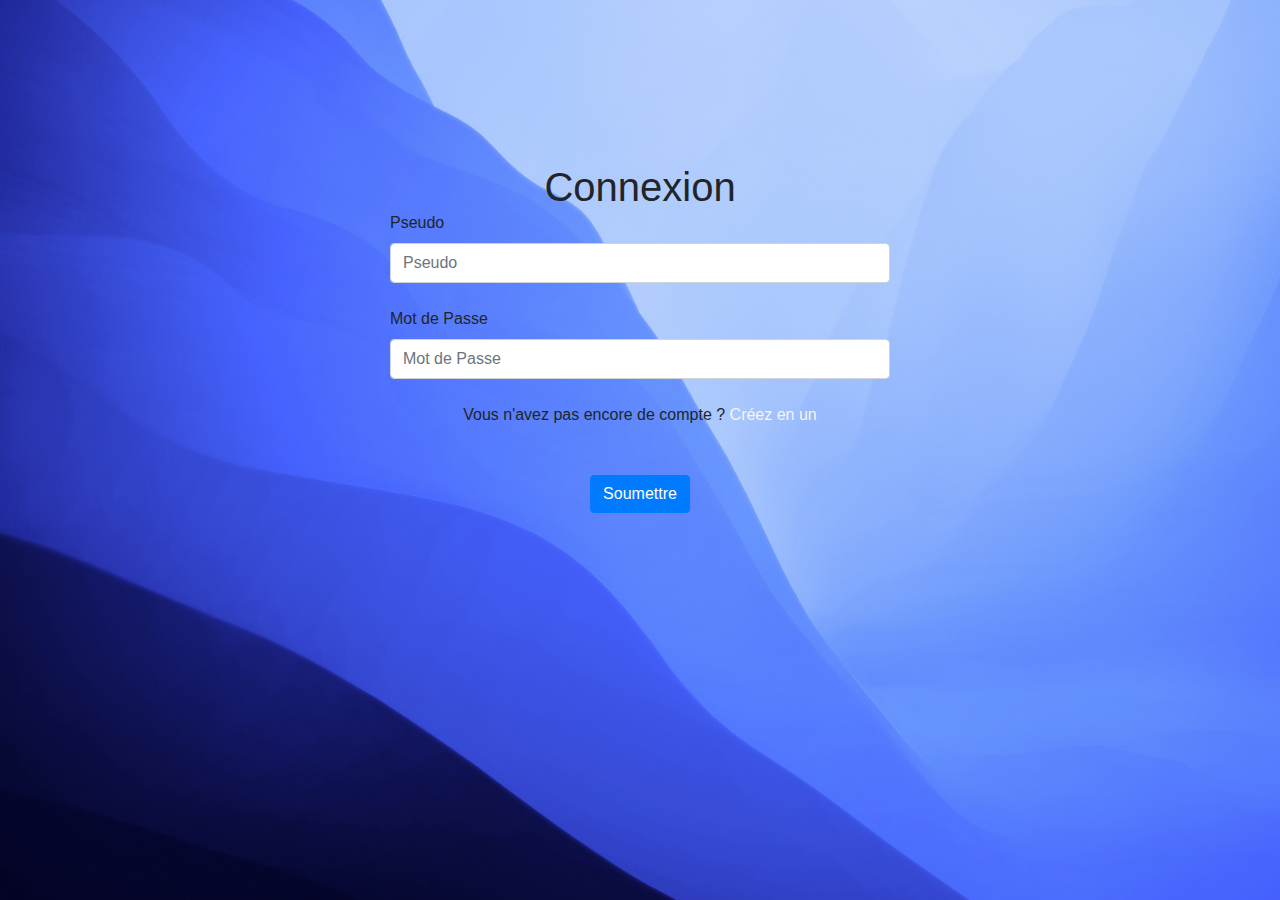
<file: web/index.html>
<!-- Page de connexion (1er page) -->
<html>
<head>
    <title>Connexion</title>
    <link rel='stylesheet' href='https://maxcdn.bootstrapcdn.com/bootstrap/4.1.3/css/bootstrap.min.css'>
    <link rel='stylesheet' href='style2.css'>
    <meta charset="utf-8">
</head>


<style>#color{background-color: white;}</style>
<style>body {background-image : url('documents/site/fond.jpg');background-size: cover;}</style>

<body>
    <div class="container">
        <div class="center_connexion ">
            <h1 class="center_connexion_text">Connexion</h1><br>
            <form method="POST" action="header.php">
                <div class="container">
                        <label for="nom">Pseudo</label>
                        <input type="text" name="pseudo" placeholder="Pseudo" class="form-control" style="width: 500px;height: 40px;"/></br>

                        <label for="nom">Mot de Passe<br> </label>
                        <input type="password" name="mdp" placeholder="Mot de Passe" class="form-control" style="width: 500px;height: 40px;" /></br>

                        <center><p>Vous n'avez pas encore de compte ? <a href="crea.html" style="color:whitesmoke">Créez en un</a></p></center>
                        
                        <a class="center_connexion_bouton">
                            <br>
                            <button type="submit" name="soumettre" value="soumettre" class="btn btn-primary">Soumettre</button></br></br>
                        </a>
                </div>
            </form>
        </div>
    </div>
</body>

</html>
</file>
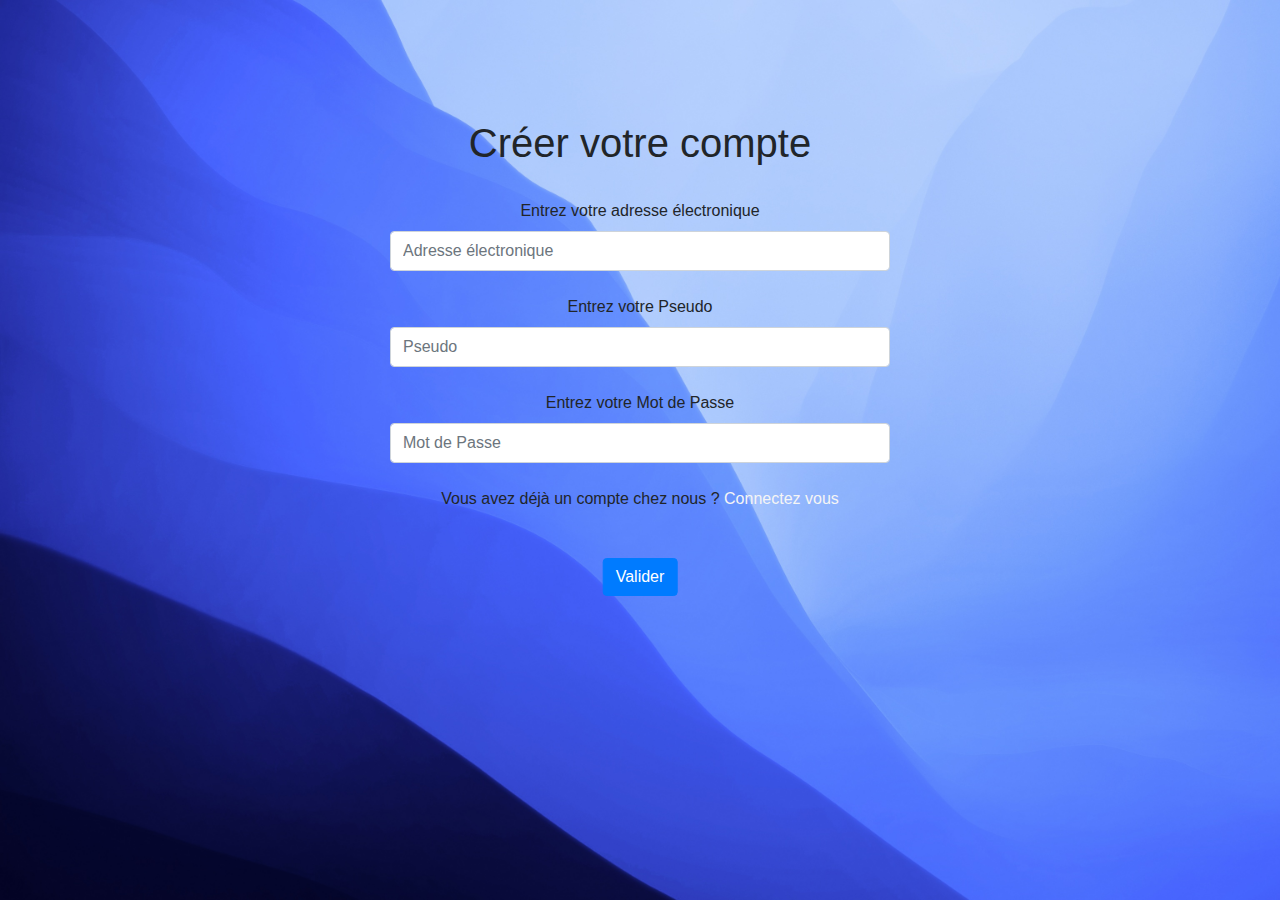
<file: web/crea.html>
<!-- Page de création de compte (1er page) -->
<!DOCTYPE html>
<html>

    <head>
        <meta charset="utf-8">
        <title>Création de compte</title>
        <link rel='stylesheet' href='https://maxcdn.bootstrapcdn.com/bootstrap/4.1.3/css/bootstrap.min.css'>
        <link rel='stylesheet' href='style2.css'>
    </head>
    <body>
        <div class="container-center_crea">
            <div class="center_connexion">
                <center><h1>Créer votre compte</h1><br>
                    <form method="POST" action="traitement_crea.php">
                        <div class="container">
                            <label for="nom">Entrez votre adresse électronique</label>
                            <input type="email" name="adressemail" placeholder="Adresse électronique" class="form-control" style="width: 500px;height: 40px;"/></br>

                            <label for="nom">Entrez votre Pseudo</label>
                            <input type="text" name="pseudo" placeholder="Pseudo" class="form-control" style="width: 500px;height: 40px;"/></br>

                            <label for="nom">Entrez votre Mot de Passe</label>
                            <input type="password" name="mdp" placeholder="Mot de Passe" class="form-control"style="width: 500px;height: 40px;"/></br>
                            
                            <span>Vous avez déjà un compte chez nous ? <a href="index.html" style="color:whitesmoke">Connectez vous</a></span>
                            <br>

                            <a class="center_connexion_bouton">
                                <button type="submit" name="soumettre" value="soumettre" class="btn btn-primary">Valider</button></br></br>
                            </a>
                        </div>
                    </form>
                </center>
            </div>
        </div>
    </body>

</html>

<style>#color{background-color: white;}</style>
<style>body {background-image : url('documents/site/fond.jpg');background-size: cover;}</style>
</file>
<file: web/style2.css>
/* Feuille CSS commune à tous les pages en addition avec la bibliothèque Bootstrap 5 */

#color{background-color: rgba(245, 245, 245, 0.9);border-radius: 10px;}
#colorb{background-color: rgba(0, 0, 0, 0.85);border-radius: 10px;}
#txt_color{color:white;font-size: 0.7em;}

#colorcv{background-color: rgba(211, 211, 211, 0.9);border-radius: 10px;}

.center_c_fond {position: relative;top: 20%; left: 50%;transform: translate(-50%, -50%);}

.center_c_photo {position: relative;top: 35%; left: 50%;transform: translate(-50%, -50%);}

.center_compte {position: relative;top: 10%; left: 50%;transform: translate(-50%, -50%);}
.center_compte_notif {position: relative;top: 50%; left: 30%; transform: translate(-50%, -50%);}

.center_admin_bouton {display: flex;align-items: center;justify-content: center;}
#inline {display : inline-block;}

.right {right:100%}

.champ {height: 500px; width:500px;}

.center_nav {display: flex;align-items: center;justify-content: center;}

.center_connexion {position: absolute;top: 35%; left: 50%;transform: translate(-50%, -50%);}
.center_connexion_text {position: absolute; left: 50%;transform: translate(-50%, -50%);}
.center_connexion_bouton {position: absolute;top:120%; left: 50%;transform: translate(-50%, -50%);}

.center_crea {position: absolute;top: 35%; left: 50%;transform: translate(-50%, -50%);}

html {height: 100%;}
body {min-height: 100%;margin: 0;padding: 0;position: relative;}
footer {position: absolute; bottom: -160; left: 0; right: 0;}

.error-container {text-align: center; margin-top: 13%;}
.error-message {color: black;}
.bienvenue-container {text-align: center; margin-top: 10%;}
.bienvenue-message {color: black;}


.container-fluid-accueil {padding-top: 20px;}
.carousel-item img {height: 300px;object-fit: cover;}

.post {background-color: rgba(245, 245, 245, 0.9);border-radius: 10px;box-shadow: 0 2px 4px rgba(0, 0, 0, 0.1);margin-bottom: 20px;padding: 20px;}
.post-vous {background-color: rgba(245, 245, 245, 0.9);border-radius: 10px;border: 5px solid rgb(0, 170, 255);box-shadow: 0 2px 4px rgba(0, 0, 0, 0.1);margin-bottom: 20px;padding: 20px;}
.post-amis {background-color: rgba(245, 245, 245, 0.9);border-radius: 10px;border: 5px solid rgb(0, 214, 0);box-shadow: 0 2px 4px rgba(0, 0, 0, 0.1);margin-bottom: 20px;padding: 20px;}
.post-header {display: flex;align-items: center;}
.post-header img {margin-right: 15px;}
.post-info h5 {margin: 0;}
.post-info small {color: #777;}
.post-body {margin-top: 15px;}
.post-footer-1 {display: flex;justify-content: space-between;margin-top: 15px;}
.post-footer-2 {display: flex;justify-content: space-between;margin-top: 15px;}

#addPostBtn {position: fixed;left: 57%;bottom: 5%;width: auto;max-width: 10%;
}

#chatBtn {position: fixed;left: 88%;bottom: 5%;width: auto;max-width: 10%;
}

.button-30 {
  align-items: center;
  appearance: none;
  background-color: #FCFCFD;
  border-radius: 4px;
  border-width: 0;
  box-shadow: rgba(45, 35, 66, 0.4) 0 2px 4px,rgba(45, 35, 66, 0.3) 0 7px 13px -3px,#D6D6E7 0 -3px 0 inset;
  box-sizing: border-box;
  color: #36395A;
  cursor: pointer;
  display: inline-flex;
  font-family: "JetBrains Mono",monospace;
  height: 48px;
  justify-content: center;
  line-height: 1;
  list-style: none;
  overflow: hidden;
  padding-left: 16px;
  padding-right: 16px;
  position: relative;
  text-align: left;
  text-decoration: none;
  transition: box-shadow .15s,transform .15s;
  user-select: none;
  -webkit-user-select: none;
  touch-action: manipulation;
  white-space: nowrap;
  will-change: box-shadow,transform;
  font-size: 18px;
}
  
.button-30:focus {
  box-shadow: #D6D6E7 0 0 0 1.5px inset, rgba(45, 35, 66, 0.4) 0 2px 4px, rgba(45, 35, 66, 0.3) 0 7px 13px -3px, #D6D6E7 0 -3px 0 inset;
}

.button-30:hover {
  box-shadow: rgba(45, 35, 66, 0.4) 0 4px 8px, rgba(45, 35, 66, 0.3) 0 7px 13px -3px, #D6D6E7 0 -3px 0 inset;
  transform: translateY(-2px);
}

.button-30:active {
  box-shadow: #D6D6E7 0 3px 7px inset;
  transform: translateY(2px);
}

.vertical.carousel .carousel-control {
    bottom: auto;
    width: 300px;
    height: 100px;
    background: -webkit-gradient(linear, left top, left bottom, color-stop(0, rgba(0, 0, 0, 0.5)), to(rgba(0, 0, 0, 0)));
    background: -moz-linear-gradient(top, rgba(0,0,0,0.5) 0, rgba(0,0,0,0) 100%);
    background: linear-gradient(to bottom, rgba(0, 0, 0, 0.5) 0, rgba(0, 0, 0, 0) 100%);
}
.vertical.carousel .carousel-control.right {
  top: auto;
  bottom: 0;
  left:0;
  background: -webkit-gradient(linear, left top, left bottom, from(rgba(0, 0, 0, 0)), to(rgba(0, 0, 0, 0.5)));
  background: -moz-linear-gradient(top, rgba(0,0,0,0) 0%, rgba(0,0,0,0.5) 100%);
  background: linear-gradient(to bottom, rgba(0, 0, 0, 0) 0%, rgba(0, 0, 0, 0.5) 100%);
}
.vertical.carousel .carousel-control .glyphicon {
  -webkit-transform: rotate(90deg);
          transform: rotate(90deg);
}
.vertical.carousel .carousel-indicators {
  bottom: auto;
  top: 50%;
  left: auto;
  right: 10px;
  width: 14px;
  margin: 0;
  -webkit-transform: translateY(-50%);
          transform: translateY(-50%);
}
.vertical.carousel .carousel-inner > .item {
  left: 0;
  top: 0;
}
.vertical.carousel .carousel-inner > .item > img {
  width: 300px;
  height: 500px
}
.vertical.carousel .carousel-inner > .item.next,
.vertical.carousel .carousel-inner > .item.active.right {
  -webkit-transform: translate3d(0, 50%, 0);
          transform: translate3d(0, 50%, 0);
  top: 0;
}
.vertical.carousel .carousel-inner > .item.prev,
.vertical.carousel .carousel-inner > .item.active.left {
  -webkit-transform: translate3d(0, -100%, 0);
          transform: translate3d(0, -100%, 0);
  top: 0;
}
.vertical.carousel .carousel-inner > .item.next.left,
.vertical.carousel .carousel-inner > .item.prev.right,
.vertical.carousel .carousel-inner > .item.active {
  -webkit-transform: translate3d(0, 0, 0);
          transform: translate3d(0, 0, 0);
  top: 0;
}
.vertical.carousel .carousel-inner > .active,
.vertical.carousel .carousel-inner > .next.left,
.vertical.carousel .carousel-inner .prev.right {
  top: 0;
}
.vertical.carousel .carousel-inner > .next,
.vertical.carousel .carousel-inner > .active.right {
  top: 100%;
  left: 0;
}
.vertical.carousel .carousel-inner > .prev,
.vertical.carousel .carousel-inner > .active.left {
  top: -100%;
  left: 0;
}

#position_carou{position:fixed;left:0;bottom:0;}

#carou {
  position:fixed;
  bottom:5%;
  left:5%;
  width: 15%;
  height: 55%;
  animation: hide-scroll 5s backwards;
  background-color: rgba(245, 245, 245, 0.9);
  border-radius: 10px;
}

@keyframes hide-scroll {
  0% { overflow: hidden; } 
  100% { overflow: auto; }
}


.carousel {
  border: 5px solid rgb(212, 212, 212);
  border-radius: 8px;
}

.carousel-inner, .carousel, .carousel-item, .carousel-container {
  height: 100%;
  width: 100%;
  background-position: center center;
  background-size: cover;
}

.carousel-item-prev:not(.carousel-item-end), .active.carousel-item-start {
  transform: translate3d(0%, -100%, 0);
  -webkit-transform: translate3d(0%, -100%, 0);
  -moz-transform: translate3d(0%, -100%, 0);
  -ms-transform: translate3d(0%, -100%, 0);
  -o-transform: translate3d(0%, -100%, 0);
}

.carousel-item-next:not(.carousel-item-start), .active.carousel-item-end {
  transform: translate3d(0%, 100%, 0);
  -webkit-transform: translate3d(0%, 100%, 0);
  -ms-transform: translate3d(0%, 100%, 0);
  -moz-transform: translate3d(0%, 100%, 0);
  -o-transform: translate3d(0%, 100%, 0);
}

.carousel-indicators {
  top: 0;
  margin: auto;
  height: 20px;
  right: 10px;
  left: auto;
  display: block;
}

.carousel-indicators [data-bs-target] {
  background: none;
  border: 2px solid white;
  border-radius: 12px;
  width: 12px;
  height: 12px;
  margin-bottom: 5px;
}

.carousel-indicators li.active {
  background: white;
}

.carousel-control-next-icon, .carousel-control-prev-icon {
  width: 4rem;
  height: 4rem;
  position: fixed;
  top: 90%;
  left: 15%;
  z-index: -1;
}

.carousel-control-prev-icon {
  top: 65%;
  left:3%;
}

.carousel-control-next-icon {
  top: 65%;
  left:21%;
}

.unclickable {
  pointer-events: none;
}

.clickable {
  pointer-events: all;
}

.img-style {
  width: calc(1.475rem + 2.7vw);
}

.img-style:hover {
  width: calc(1.475rem + 2.7vw);
}

.roll-in-blurred-right {
    -webkit-animation: roll-in-blurred-right 1s cubic-bezier(0.175, 0.885, 0.320, 1.275) both;
            animation: roll-in-blurred-right 1s cubic-bezier(0.175, 0.885, 0.320, 1.275) both;
}


.recherche_ami{
  height: 5%;
  width: 50%;
  padding-left: 5%;
  padding-right: 5%;
}
.message_destinataire{
  width: auto;
  max-width: 25%;
  border: 1px solid #333;
  box-shadow: 8px 8px 5px #444;
  padding: 8px 12px;
  background-image: linear-gradient(180deg,#ccc,#ddd 40%, #fff, #ccc);
  border-radius: 10px;
  margin-left: auto;
}
.message_auteur{
  color: white;   
  text-align: left;
  background-color: rgb(0, 122, 255);
  border-radius: 10px;
  align-items: left;
  width: auto; /* Laisser la largeur s'adapter automatiquement */
  max-width: 25%; /* Ne pas dépasser la largeur du conteneur */
  box-sizing: border-box; /* Inclure le padding et la bordure dans la largeur */
  border: 1px solid #ccc;
}
</file>
